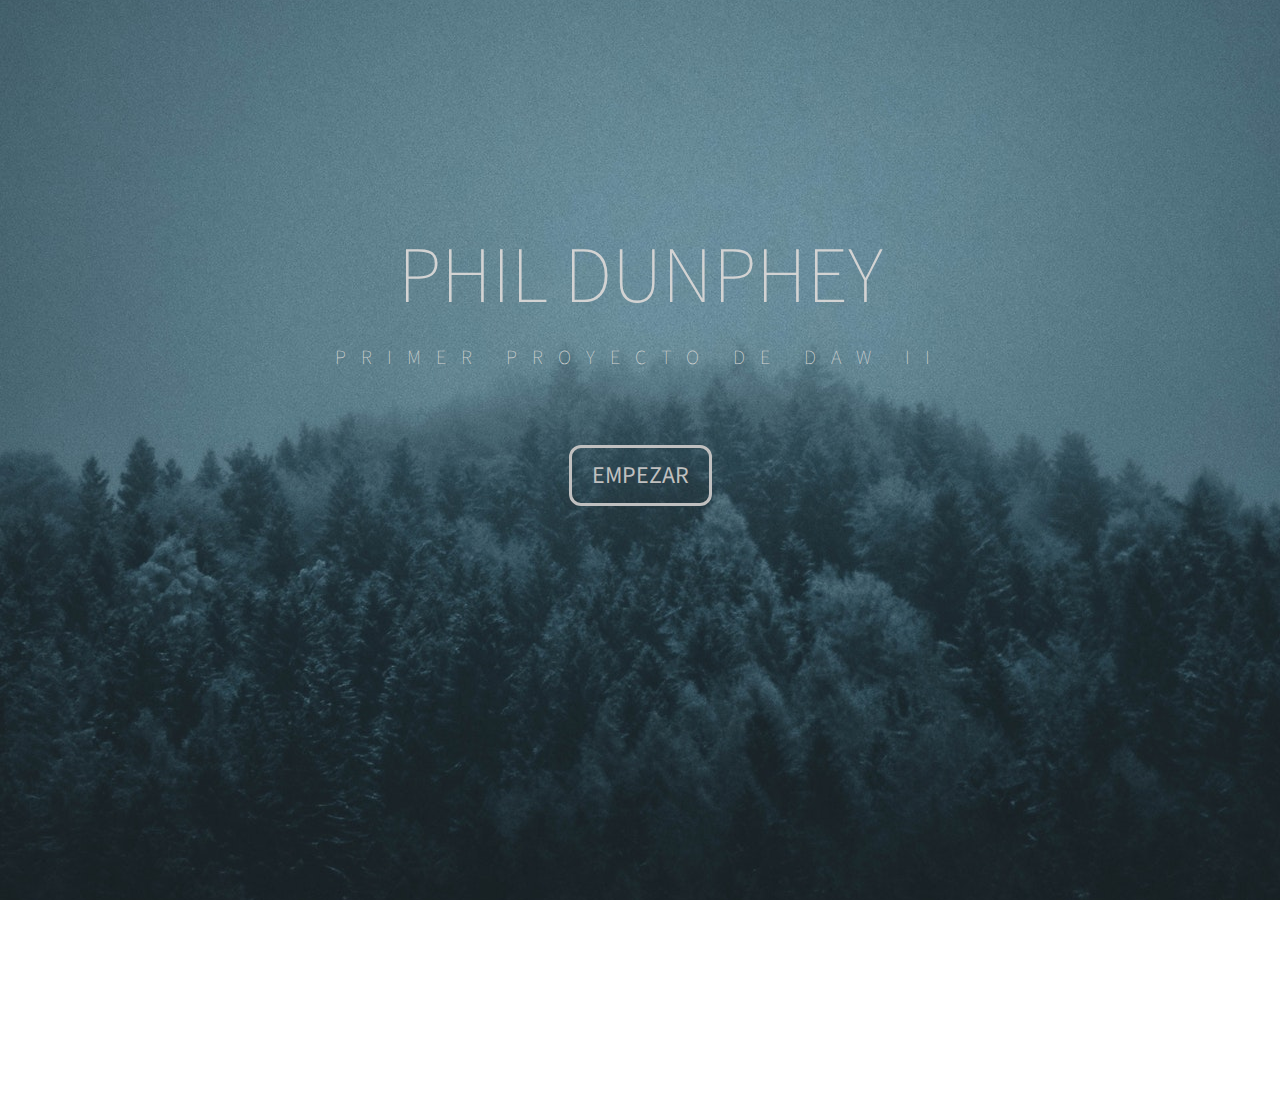
<file: Code_Project/index.html>
<!DOCTYPE html>
<html lang="es">

<head>
    <meta charset="UTF-8">
    <meta name="viewport" content="width=device-width, initial-scale=1.0">
    <meta http-equiv="X-UA-Compatible" content="ie=edge">
    <title>Responsive Landing Page - Phil Dunphey</title>
    <link rel="stylesheet" href="assets/css/landing_page_styles.css">


</head>

<body class="landing-page">
    <div class="container">
        <h1>Phil Dunphey</h1>
        <p>Primer Proyecto de DAW II</p><br><br><br>
        <a href="assets/php/login.php" class="btn">EMPEZAR</a>
    </div>
</body>

</html>
</file>
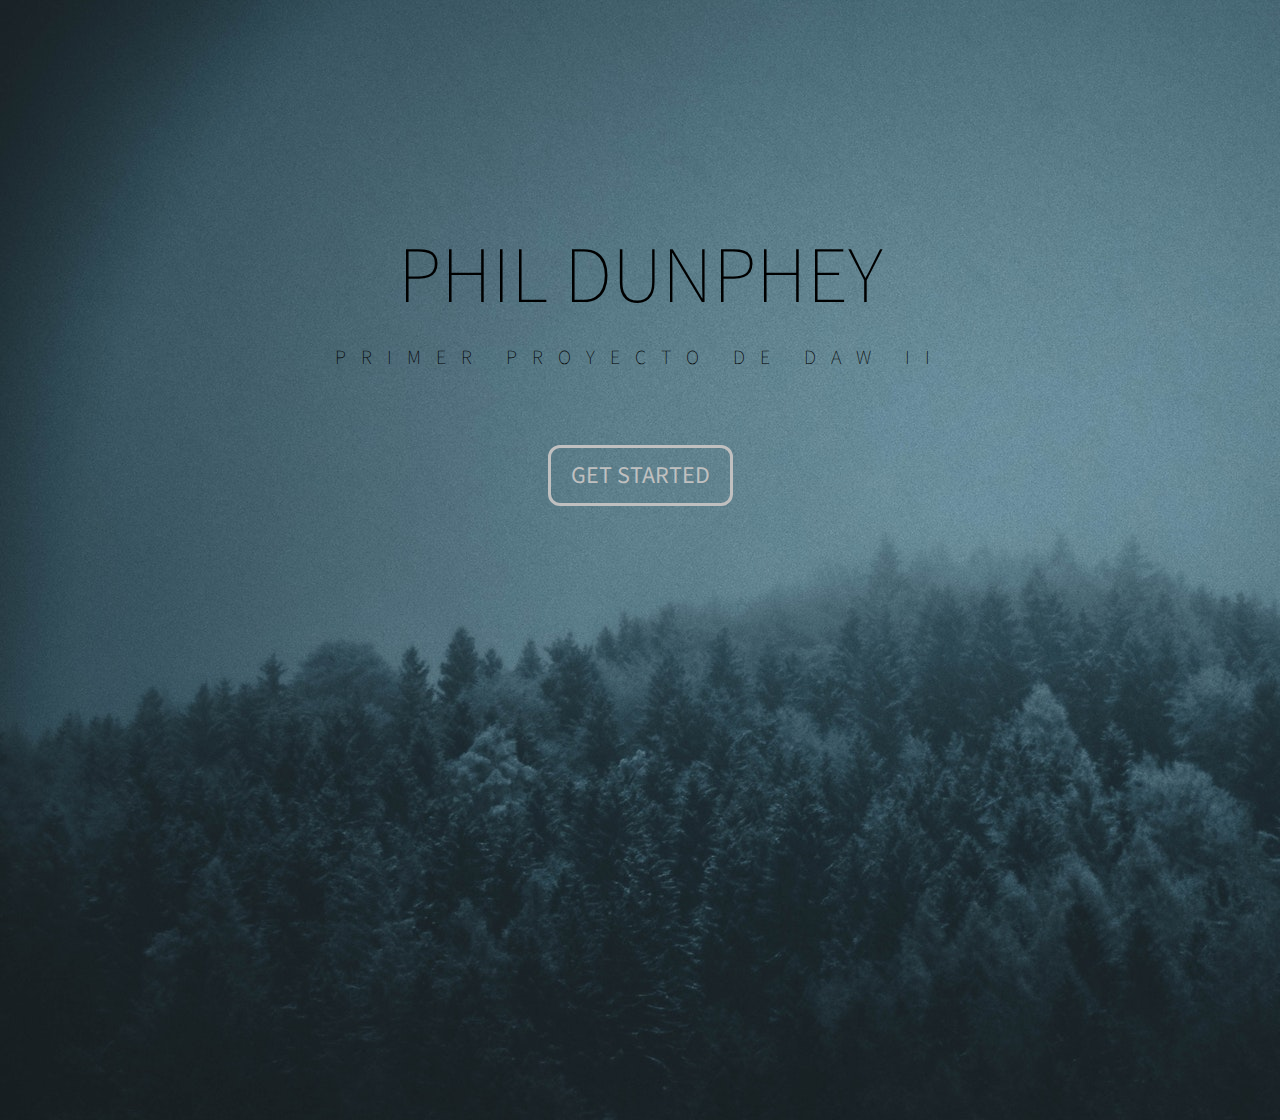
<file: landing_page_v1/index.html>
<!DOCTYPE html>
<html lang="es">

<head>
    <meta charset="UTF-8">
    <meta name="viewport" content="width=device-width, initial-scale=1.0">
    <meta http-equiv="X-UA-Compatible" content="ie=edge">
    <title>Responsive Landing Page - Phil Dunphey</title>
    <link rel="stylesheet" href="main.css">
</head>

<body class="landing-page">
    <div class="container">
        <h1>Phil Dunphey</h1>
        <p>Primer Proyecto de DAW II</p><br><br><br>
        <a href="login.php" class="btn">Get Started</a>
    </div>
</body>

</html>
</file>
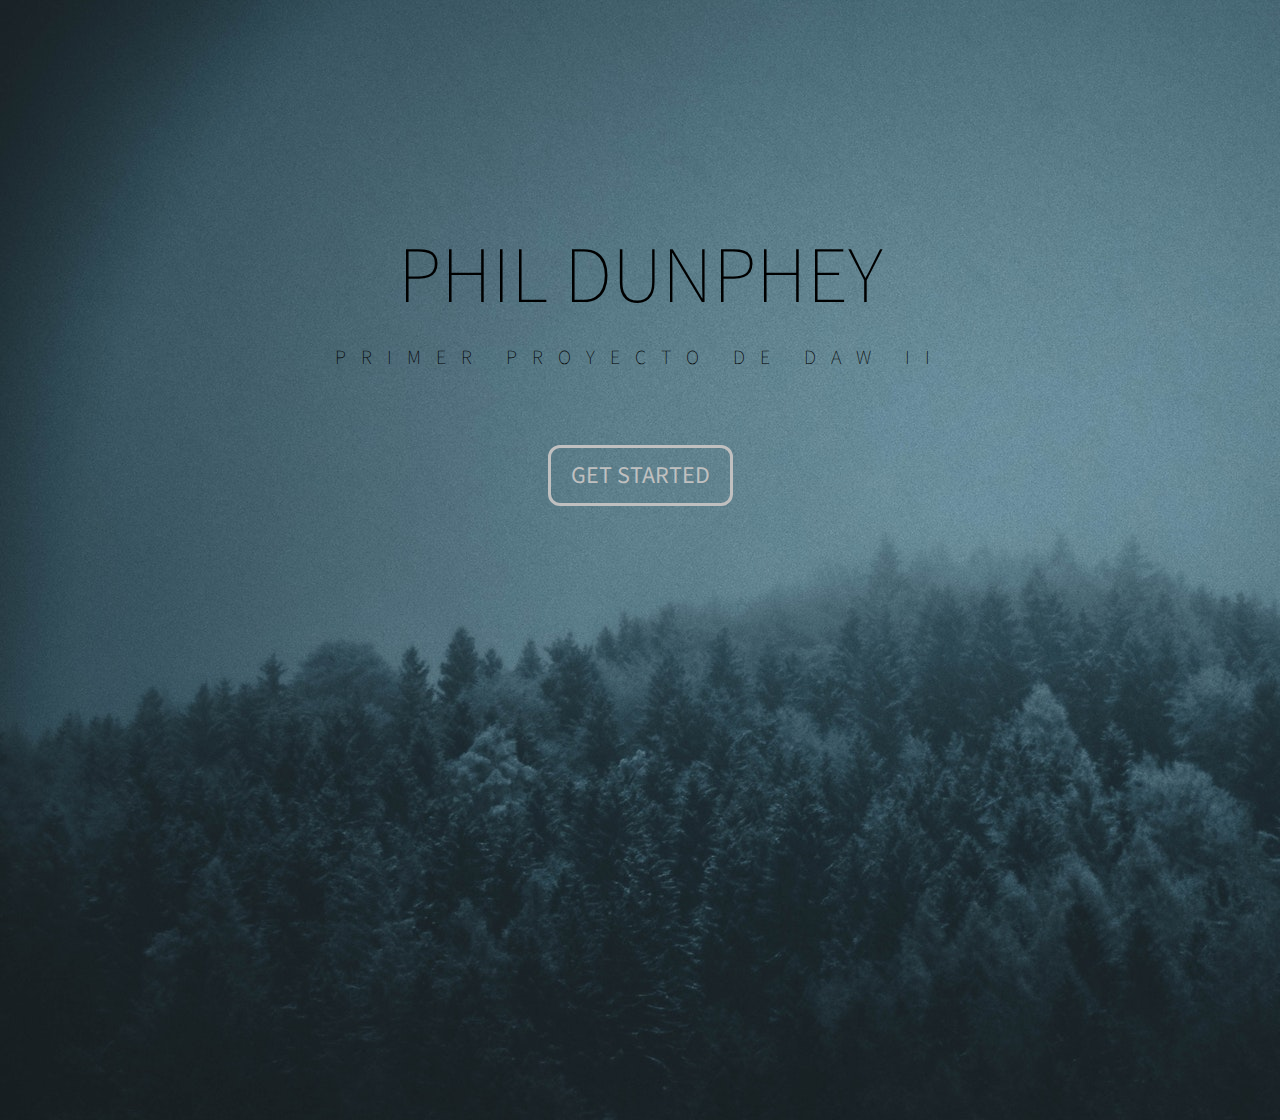
<file: Projectcode/index.html>
<!DOCTYPE html>
<html lang="es">

<head>
    <meta charset="UTF-8">
    <meta name="viewport" content="width=device-width, initial-scale=1.0">
    <meta http-equiv="X-UA-Compatible" content="ie=edge">
    <title>Responsive Landing Page - Phil Dunphey</title>
    <link rel="stylesheet" href="main.css">
</head>

<body class="landing-page">
    <div class="container">
        <h1>Phil Dunphey</h1>
        <p>Primer Proyecto de DAW II</p><br><br><br>
        <a href="assets/php/login.php" class="btn">Get Started</a>
    </div>
</body>

</html>
</file>
<file: Code_Project/assets/css/landing_page_styles.css>
@import url("https://fonts.googleapis.com/css?family=Source+Sans+Pro");
body {
  margin: 0;
  padding: 0;
  width: 100%;
  height: 100vh;
  overflow: hidden;
  background-image: url(../img/bg_main_lp_3.jpeg);
  background-attachment: fixed;
  background-position: center;
}

.container {
  margin-top: 220px;
  text-align: center;
  font-family: "Source Sans Pro", sans-serif;
}
h1 {
  color: lightgray;
  font-weight: 200;
  font-size: 500%;
  text-transform: uppercase;
  margin-bottom: 0;
}
p {
  color: lightgrey;
  font-weight: lighter;
  text-transform: uppercase;
  letter-spacing: 15px;
  font-size: 20px;
  margin-top: 10px;
}
.btn {
  border-radius: 12px;
  color: silver;
  font-size: 150%;
  padding: 10px 20px;
  border: silver solid 3px;
  text-transform: uppercase;
  text-decoration: none;
}
.btn:hover {
  color: silver;
  border: silver solid 3px;
}
@media (max-width: 768px) {
  h1 {
    font-size: 300%;
  }
  p {
    font-size: 17;
    letter-spacing: 5px;
  }
  .btn {
    font-size: 80%;
  }
}
</file>
<file: landing_page_v1/main.css>
@import url(assets/css/landing_page_styles.css);
body.landing-page {
  background-image: url(assets/img/bg_main_lp_3.jpeg);
}
@import url(assets/css/login_form.css);
</file>
<file: Projectcode/main.css>
@import url(assets/css/landing_page_styles.css);
body.landing-page {
  background-image: url(assets/img/bg_main_lp_3.jpeg);
}
@import url(assets/css/login_form.css);
</file>
